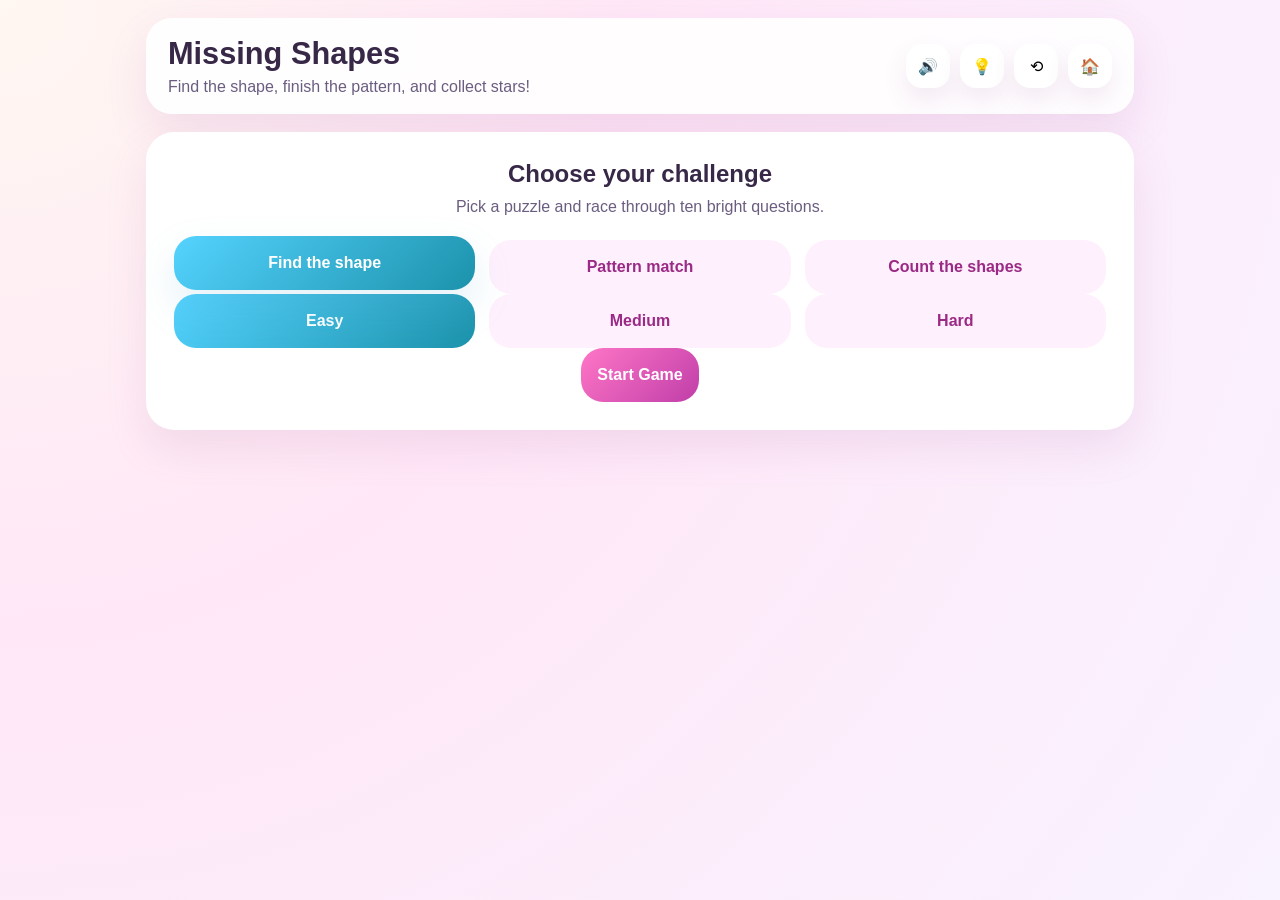
<file: missing-shapes/index.html>
<!DOCTYPE html>
<html lang="en">
<head>
  <meta charset="UTF-8" />
  <meta name="viewport" content="width=device-width, initial-scale=1.0" />
  <title>Brain Boost Kids — Missing Shapes</title>
  <link rel="stylesheet" href="../missing-shapes/style.css" />
</head>
<body>
  <div class="shapes-shell">
    <header class="shape-topbar">
      <div>
        <h1>Missing Shapes</h1>
        <p>Find the shape, finish the pattern, and collect stars!</p>
      </div>
      <div class="shape-controls">
        <button id="soundToggle" class="icon-btn">🔊</button>
        <button id="hintButton" class="icon-btn">💡</button>
        <button id="restartButton" class="icon-btn">⟲</button>
        <button id="homeButton" class="icon-btn">🏠</button>
      </div>
    </header>

    <main class="shape-main">
      <section id="shapeHome" class="shape-screen active">
        <div class="shape-hero">
          <h2>Choose your challenge</h2>
          <p>Pick a puzzle and race through ten bright questions.</p>
          <div class="shape-choice-grid">
            <button class="shape-mode-btn active" data-mode="find_shape">Find the shape</button>
            <button class="shape-mode-btn" data-mode="pattern_match">Pattern match</button>
            <button class="shape-mode-btn" data-mode="count_shapes">Count the shapes</button>
          </div>
          <div class="difficulty-row">
            <button class="difficulty-btn active" data-difficulty="easy">Easy</button>
            <button class="difficulty-btn" data-difficulty="medium">Medium</button>
            <button class="difficulty-btn" data-difficulty="hard">Hard</button>
          </div>
          <button id="startButton" class="primary-btn">Start Game</button>
        </div>
      </section>

      <section id="shapeGame" class="shape-screen">
        <div class="status-row">
          <div>
            <span>Score</span>
            <strong id="scoreLabel">0</strong>
          </div>
          <div>
            <span>Stars</span>
            <div id="starsDisplay" class="stars"></div>
          </div>
          <div>
            <span>Round</span>
            <strong id="roundLabel">1 / 10</strong>
          </div>
        </div>

        <div class="shape-question-card">
          <div id="promptText" class="shape-prompt">Loading your first puzzle...</div>
          <div id="shapePreview" class="shape-preview"></div>
        </div>

        <div id="answerGrid" class="shape-answers"></div>
        <div id="hintArea" class="shape-hint hidden"><strong>Hint:</strong> <span id="hintText"></span></div>
      </section>

      <section id="shapeResult" class="shape-screen">
        <div class="shape-celebrate">
          <h2 id="resultTitle">You did it!</h2>
          <p id="resultText">Bright thinking and sharp eyes won this round.</p>
          <div class="result-summary">
            <span id="finalScore">0</span>
            <span>points</span>
          </div>
          <div id="resultStars" class="stars"></div>
          <div class="result-buttons">
            <button id="playAgain" class="secondary-btn">Play Again</button>
            <button id="backHome" class="primary-btn">Back Home</button>
          </div>
        </div>
      </section>
    </main>

    <div id="confettiLayer" class="confetti-layer"></div>
  </div>
  <script src="../missing-shapes/script.js" defer></script>
</body>
</html>
</file>
<file: missing-shapes/style.css>
:root {
  --bg: #fff9f3;
  --surface: #ffffff;
  --primary: #ff76c6;
  --primary-dark: #9a2a85;
  --accent: #55d3ff;
  --accent-dark: #1c92ab;
  --text: #372847;
  --muted: #6b5d80;
  --border: rgba(214, 113, 187, 0.2);
  font-family: "Segoe UI", Arial, sans-serif;
}

* {
  box-sizing: border-box;
}

body {
  margin: 0;
  min-height: 100vh;
  background: radial-gradient(circle at top left, #fff7f1 0%, #ffe7f7 40%, #f9f3ff 100%);
  color: var(--text);
}

button {
  font: inherit;
}

.shapes-shell {
  max-width: 1024px;
  margin: 0 auto;
  padding: 18px;
}

.shape-topbar {
  display: flex;
  justify-content: space-between;
  gap: 12px;
  align-items: center;
  padding: 18px 22px;
  background: rgba(255, 255, 255, 0.92);
  border-radius: 26px;
  box-shadow: 0 18px 40px rgba(173, 97, 168, 0.14);
}

.shape-topbar h1 {
  margin: 0;
  font-size: clamp(1.8rem, 2.4vw, 2.8rem);
}

.shape-topbar p {
  margin: 6px 0 0;
  color: var(--muted);
}

.shape-controls {
  display: flex;
  gap: 10px;
}

.icon-btn {
  background: #ffffff;
  border: none;
  width: 44px;
  height: 44px;
  border-radius: 16px;
  box-shadow: 0 12px 24px rgba(157, 89, 148, 0.12);
  cursor: pointer;
}

.shape-main {
  display: grid;
  gap: 18px;
  margin-top: 18px;
}

.shape-screen {
  display: none;
}

.shape-screen.active {
  display: block;
}

.shape-hero,
.shape-celebrate {
  background: #ffffff;
  border-radius: 28px;
  padding: 28px;
  box-shadow: 0 18px 42px rgba(167, 106, 164, 0.14);
  text-align: center;
}

.shape-hero h2 {
  margin: 0 0 10px;
}

.shape-hero p {
  margin: 0 0 24px;
  color: var(--muted);
}

.shape-choice-grid,
.difficulty-row,
.shape-answers,
.result-buttons {
  display: grid;
  gap: 14px;
}

.shape-choice-grid {
  grid-template-columns: repeat(auto-fit, minmax(160px, 1fr));
}

.shape-mode-btn,
.difficulty-btn,
.primary-btn,
.secondary-btn {
  border: none;
  border-radius: 22px;
  padding: 18px 16px;
  cursor: pointer;
  font-weight: 700;
  transition: transform 0.2s ease, box-shadow 0.2s ease;
}

.shape-mode-btn,
.difficulty-btn {
  background: #fff0fd;
  color: var(--primary-dark);
}

.shape-mode-btn.active {
  background: linear-gradient(135deg, var(--accent), var(--accent-dark));
  color: white;
  box-shadow: 0 18px 40px rgba(86, 171, 208, 0.16);
  transform: translateY(-4px);
}

.shape-mode-btn:focus {
  outline: 3px solid rgba(86, 171, 208, 0.18);
}

.shape-mode-btn:hover,
.difficulty-btn:hover,
.primary-btn:hover,
.secondary-btn:hover {
  transform: translateY(-2px);
}

.difficulty-row {
  grid-template-columns: repeat(3, minmax(0, 1fr));
}

.difficulty-btn.active {
  background: linear-gradient(135deg, var(--accent), var(--accent-dark));
  color: #ffffff;
}

.primary-btn {
  background: linear-gradient(135deg, var(--primary), #c03ea9);
  color: white;
}

.secondary-btn {
  background: #f3f0ff;
  color: var(--text);
}

.status-row {
  display: grid;
  grid-template-columns: repeat(3, minmax(0, 1fr));
  gap: 12px;
}

.status-row > div {
  padding: 16px;
  background: #ffffff;
  border-radius: 22px;
  box-shadow: 0 14px 32px rgba(155, 88, 145, 0.1);
  text-align: center;
}

.status-row span {
  display: block;
  color: var(--muted);
  margin-bottom: 8px;
}

.status-row strong {
  font-size: 2rem;
}

.shape-question-card {
  background: linear-gradient(135deg, #fff5fb, #fef2ff);
  border-radius: 28px;
  padding: 28px;
  box-shadow: 0 18px 40px rgba(190, 108, 164, 0.12);
}

.shape-prompt {
  font-size: clamp(1.4rem, 2.4vw, 2rem);
  margin-bottom: 20px;
}

.shape-preview {
  min-height: 170px;
  display: grid;
  place-items: center;
  gap: 12px;
}

.shape-display-grid {
  display: grid;
  grid-template-columns: repeat(auto-fit, minmax(60px, 1fr));
  gap: 10px;
  justify-items: center;
}

.shape-pattern-arrow {
  font-size: 2rem;
  color: var(--primary-dark);
  margin: 0 8px;
}

.shape-answers {
  grid-template-columns: repeat(auto-fit, minmax(140px, 1fr));
}

.shape-option {
  border: none;
  border-radius: 24px;
  padding: 18px;
  min-height: 112px;
  background: linear-gradient(135deg, #fff0ff, #ffe8ff);
  box-shadow: 0 16px 34px rgba(189, 95, 157, 0.14);
  cursor: pointer;
  transition: transform 0.2s ease;
}

.shape-option:hover {
  transform: translateY(-2px);
}

.shape-option.correct {
  background: linear-gradient(135deg, #76d9f4, #23a1c5);
  color: white;
}

.shape-option.wrong {
  background: linear-gradient(135deg, #ff7c9f, #d1466d);
  color: white;
}

.shape-shape {
  width: 80px;
  height: 80px;
  margin: 0 auto 12px;
}

.shape-hint {
  padding: 16px;
  border-radius: 20px;
  background: rgba(255, 243, 230, 0.96);
  color: #6a3a2d;
  border: 1px dashed rgba(255, 133, 67, 0.4);
}

.shape-hint.hidden {
  display: none;
}

.shape-celebrate {
  padding: 32px;
}

.shape-celebrate h2 {
  margin: 0 0 8px;
}

.shape-celebrate p {
  margin: 0 0 22px;
  color: var(--muted);
}

.result-summary {
  font-size: 3rem;
  margin-bottom: 20px;
  display: grid;
  justify-content: center;
}

.result-buttons {
  grid-template-columns: repeat(auto-fit, minmax(140px, 1fr));
}

.stars {
  display: flex;
  justify-content: center;
  gap: 8px;
}

.stars span {
  width: 34px;
  height: 34px;
  border-radius: 50%;
  display: grid;
  place-items: center;
  background: #f5f0ff;
  color: #8d67b5;
  font-size: 1rem;
}

.star-filled {
  background: linear-gradient(135deg, #ffdd80, #ffb143);
  color: #4f2c04;
}

.confetti-layer {
  position: fixed;
  inset: 0;
  pointer-events: none;
  z-index: 1;
}

.confetti-piece {
  position: absolute;
  width: 16px;
  height: 16px;
  opacity: 0;
}

.confetti-piece::before {
  content: '';
  display: block;
  width: 100%;
  height: 100%;
  background: currentColor;
  border-radius: 4px;
}

@media (max-width: 760px) {
  .shape-topbar {
    flex-direction: column;
    align-items: flex-start;
  }

  .status-row {
    grid-template-columns: 1fr;
  }
}
</file>
